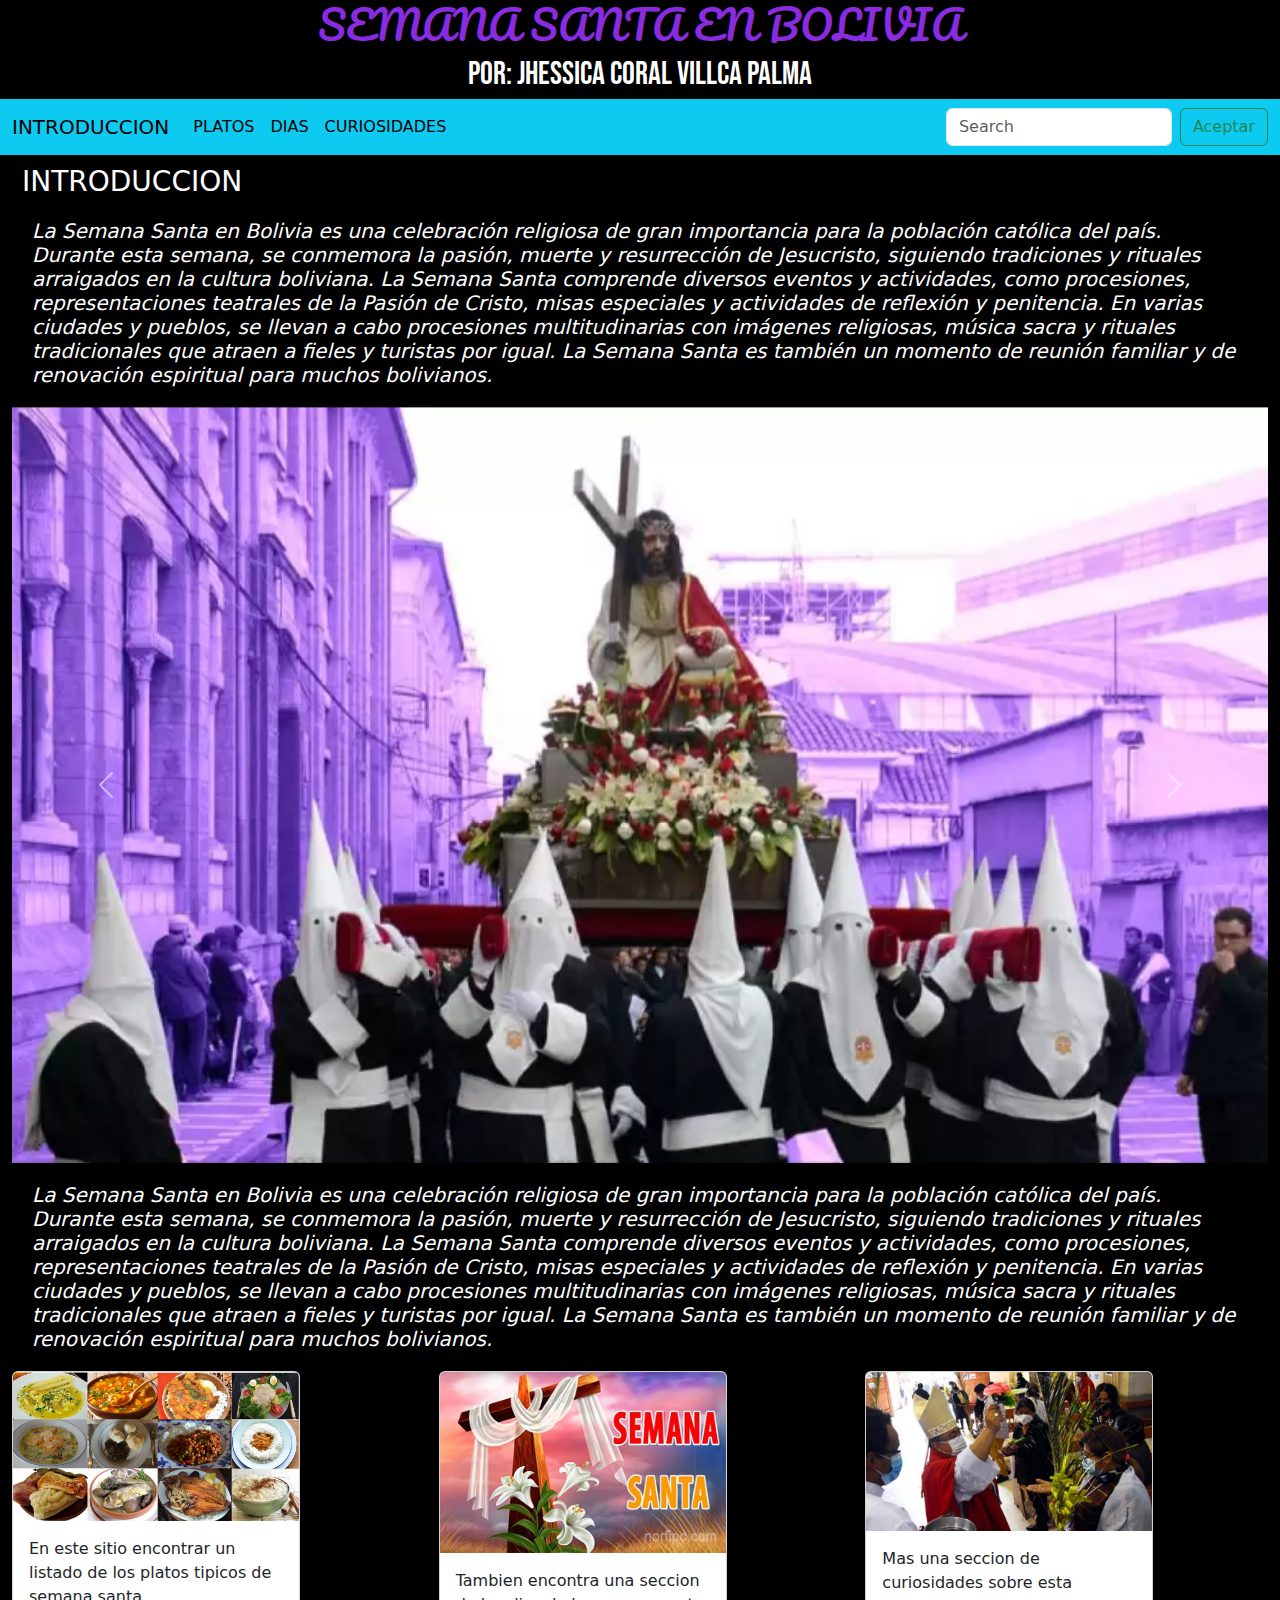
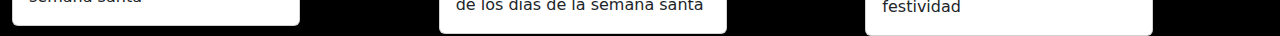
<file: index.html>
<!DOCTYPE html>
<html lang="en">
<head>
    <meta charset="UTF-8">
    <meta name="viewport" content="width=device-width, initial-scale=1.0">
    <link rel="stylesheet" href="https://cdn.jsdelivr.net/npm/bootstrap@5.2.3/dist/css/bootstrap.min.css">
    <link rel="stylesheet" href="css/estilos.css">

    <!--tipo de texto-->
    <link rel="preconnect" href="https://fonts.googleapis.com">
    <link rel="preconnect" href="https://fonts.gstatic.com" crossorigin>
    <link href="https://fonts.googleapis.com/css2?family=Edu+NSW+ACT+Foundation:wght@400..700&family=Pacifico&display=swap" rel="stylesheet">

    <link rel="preconnect" href="https://fonts.googleapis.com">
    <link rel="preconnect" href="https://fonts.gstatic.com" crossorigin>
    <link href="https://fonts.googleapis.com/css2?family=Bebas+Neue&family=Edu+NSW+ACT+Foundation:wght@400..700&family=Pacifico&display=swap" rel="stylesheet">


    <title>Document</title>

</head>

<body>
    <!--seccion de titulo-->
    <center>
    <h1 class="pacifico-regular">SEMANA SANTA EN BOLIVIA</h1>
    <h2 class="bebas-neue-regular">POR: JHESSICA CORAL VILLCA PALMA</h2>
    </center>

    <!--seccion de div (boostrap)-->
    <div class="container-fluid">
        <!--MENU-->
        <div class="row">
            <nav class="navbar navbar-expand-lg bg-info">
                <div class="container-fluid">
                  <button class="navbar-toggler" type="button" data-bs-toggle="collapse" data-bs-target="#navbarTogglerDemo01" aria-controls="navbarTogglerDemo01" aria-expanded="false" aria-label="Toggle navigation">
                    <span class="navbar-toggler-icon"></span>
                  </button>
                  <div class="collapse navbar-collapse" id="navbarTogglerDemo01">
                    <a class="navbar-brand" href="#">INTRODUCCION</a>
                    <ul class="navbar-nav me-auto mb-2 mb-lg-0">
                      <li class="nav-item">
                        <a class="nav-link active" aria-current="page" href="pag/pag1.html">PLATOS</a>
                      </li>
                      <li class="nav-item">
                        <a class="nav-link active" aria-current="page" href="pag/pag2.html">DIAS</a>
                      </li>
                      <li class="nav-item">
                        <a class="nav-link active" href="pag/pag3.html">CURIOSIDADES</a>
                      </li>

                    </ul>
                    <form class="d-flex" role="search">
                      <input class="form-control me-2" type="search" placeholder="Search" aria-label="Search">
                      <button class="btn btn-outline-success" type="submit">Aceptar</button>
                    </form>
                  </div>
                </div>
              </nav>
        </div>
        <h3>INTRODUCCION</h3>
        <h5 >La Semana Santa en Bolivia es una celebración religiosa de gran importancia 
            para la población católica del país. Durante esta semana, se conmemora la pasión, 
            muerte y resurrección de Jesucristo, siguiendo tradiciones y rituales arraigados en la cultura boliviana.
             La Semana Santa comprende diversos eventos y actividades, como procesiones, representaciones teatrales de la
            Pasión de Cristo, misas especiales y actividades de reflexión y penitencia. En varias ciudades y pueblos, 
            se llevan a cabo procesiones multitudinarias con imágenes religiosas, música sacra y rituales tradicionales 
            que atraen a fieles y turistas por igual. La Semana Santa es también un momento de reunión familiar y de 
            renovación espiritual para muchos bolivianos.
        </h5>
        <!--carrusel-->
        <div class="row">
            <div class="col">
            <div id="carouselExampleControls" class="carousel slide" data-bs-ride="carousel">
                <div class="carousel-inner">
                  <div class="carousel-item active">
                    <img src="img/1.jpeg" class="d-block w-100" alt="...">
                  </div>
                  <div class="carousel-item">
                    <img src="img/2.jpeg" class="d-block w-100" alt="...">
                  </div>
                  <div class="carousel-item">
                    <img src="img/3.jpeg" class="d-block w-100" alt="...">
                  </div>
                </div>
                <button class="carousel-control-prev" type="button" data-bs-target="#carouselExampleControls" data-bs-slide="prev">
                  <span class="carousel-control-prev-icon" aria-hidden="true"></span>
                  <span class="visually-hidden">Previous</span>
                </button>
                <button class="carousel-control-next" type="button" data-bs-target="#carouselExampleControls" data-bs-slide="next">
                  <span class="carousel-control-next-icon" aria-hidden="true"></span>
                  <span class="visually-hidden">Next</span>
                </button>
              </div>
            </div>
        </div>

        <h5 >La Semana Santa en Bolivia es una celebración religiosa de gran importancia 
            para la población católica del país. Durante esta semana, se conmemora la pasión, 
            muerte y resurrección de Jesucristo, siguiendo tradiciones y rituales arraigados en la cultura boliviana.
             La Semana Santa comprende diversos eventos y actividades, como procesiones, representaciones teatrales de la
            Pasión de Cristo, misas especiales y actividades de reflexión y penitencia. En varias ciudades y pueblos, 
            se llevan a cabo procesiones multitudinarias con imágenes religiosas, música sacra y rituales tradicionales 
            que atraen a fieles y turistas por igual. La Semana Santa es también un momento de reunión familiar y de 
            renovación espiritual para muchos bolivianos.
        </h5>

        <div class="row">
            <div class="col">
                <div class="card" style="width: 18rem;">
                    <img src="img/0.png" class="card-img-top" alt="...">
                    <div class="card-body">
                      <p class="card-text">En este sitio encontrar un listado de los platos tipicos de semana santa</p>
                    </div>
                  </div>
            </div>
            <div class="col">
                <div class="card" style="width: 18rem;">
                    <img src="img/0.1.jpeg" class="card-img-top" alt="...">
                    <div class="card-body">
                      <p class="card-text">Tambien encontra una seccion de los dias de la semana santa</p>
                    </div>
                  </div>
            </div>
            <div class="col">
                <div class="card" style="width: 18rem;">
                    <img src="img/2.jpeg" class="card-img-top" alt="...">
                    <div class="card-body">
                      <p class="card-text">Mas una seccion de curiosidades sobre esta festividad</p>
                    </div>
                  </div>
            </div>
        </div> 

    </div>

    <script src="https://cdn.jsdelivr.net/npm/bootstrap@5.2.3/dist/js/bootstrap.bundle.min.js"></script>
</body>


</html>
</file>
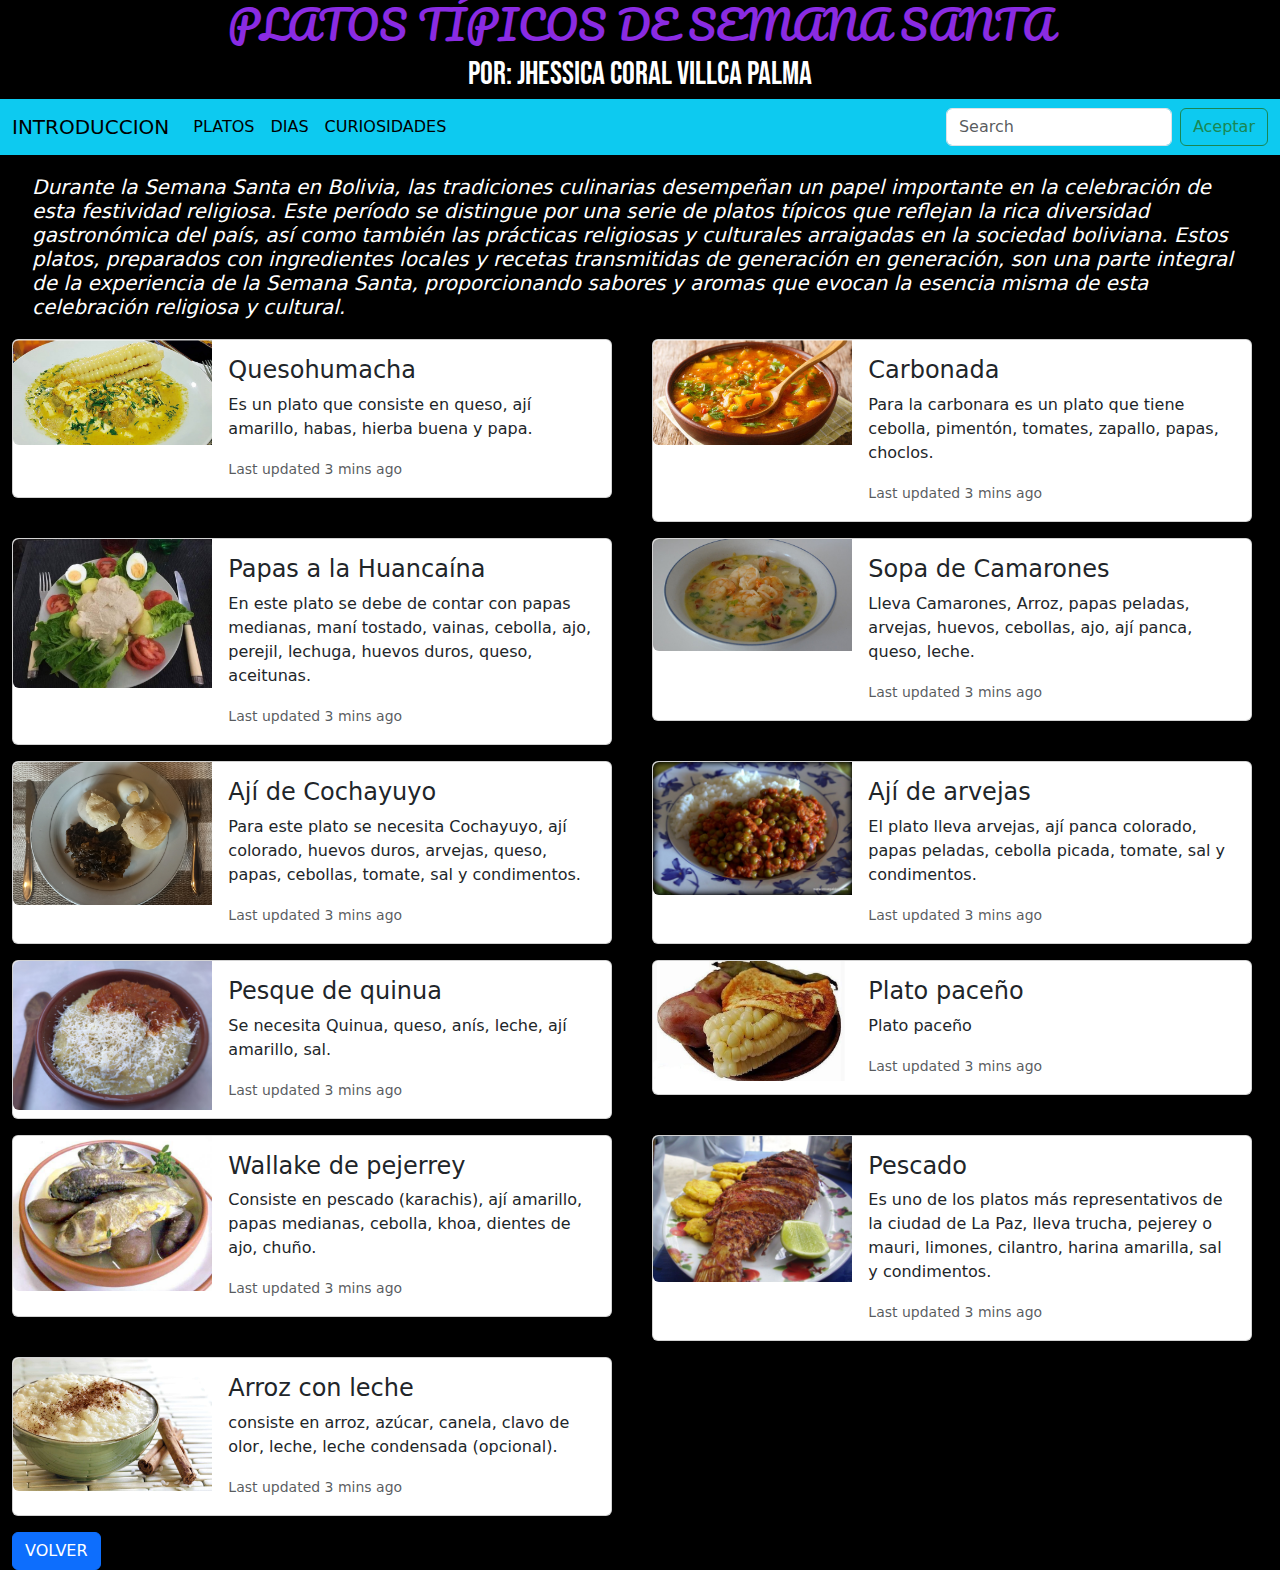
<file: pag/pag1.html>
<!DOCTYPE html>
<html lang="en">
<head>
    <meta charset="UTF-8">
    <meta name="viewport" content="width=device-width, initial-scale=1.0">
    <link rel="stylesheet" href="https://cdn.jsdelivr.net/npm/bootstrap@5.2.3/dist/css/bootstrap.min.css">
    <link rel="stylesheet" href="css/estilos.css">

     <!--tipo de texto-->
     <link rel="preconnect" href="https://fonts.googleapis.com">
     <link rel="preconnect" href="https://fonts.gstatic.com" crossorigin>
     <link href="https://fonts.googleapis.com/css2?family=Edu+NSW+ACT+Foundation:wght@400..700&family=Pacifico&display=swap" rel="stylesheet">
 
     <link rel="preconnect" href="https://fonts.googleapis.com">
     <link rel="preconnect" href="https://fonts.gstatic.com" crossorigin>
     <link href="https://fonts.googleapis.com/css2?family=Bebas+Neue&family=Edu+NSW+ACT+Foundation:wght@400..700&family=Pacifico&display=swap" rel="stylesheet">
    <title>Document</title>
</head>
<body>
     <!--seccion de titulo-->
     <center>
        <h1 class="pacifico-regular">PLATOS TÍPICOS DE SEMANA SANTA</h1>
        <h2 class="bebas-neue-regular">POR: JHESSICA CORAL VILLCA PALMA</h2>
    </center>

    <!--menu-->
    <!--seccion de div (boostrap)-->
    <div class="container-fluid">
        <!--MENU-->
        <div class="row">
            <nav class="navbar navbar-expand-lg bg-info">
                <div class="container-fluid">
                  <button class="navbar-toggler" type="button" data-bs-toggle="collapse" data-bs-target="#navbarTogglerDemo01" aria-controls="navbarTogglerDemo01" aria-expanded="false" aria-label="Toggle navigation">
                    <span class="navbar-toggler-icon"></span>
                  </button>
                  <div class="collapse navbar-collapse" id="navbarTogglerDemo01">
                    <a class="navbar-brand" href="../index.html">INTRODUCCION</a>
                    <ul class="navbar-nav me-auto mb-2 mb-lg-0">
                      <li class="nav-item">
                        <a class="nav-link active" aria-current="page" href="#">PLATOS</a>
                      </li>
                      <li class="nav-item">
                        <a class="nav-link active" aria-current="page" href="pag2.html">DIAS</a>
                      </li>
                      <li class="nav-item">
                        <a class="nav-link active" href="pag3.html">CURIOSIDADES</a>
                      </li>
                      
                    </ul>
                    <form class="d-flex" role="search">
                      <input class="form-control me-2" type="search" placeholder="Search" aria-label="Search">
                      <button class="btn btn-outline-success" type="submit">Aceptar</button>
                    </form>
                  </div>
                </div>
              </nav>
        </div>

        <h5>
            Durante la Semana Santa en Bolivia, las tradiciones culinarias desempeñan un papel importante en la celebración de esta festividad religiosa. Este período se distingue por una serie de platos típicos que reflejan la rica diversidad gastronómica del país, así como también las prácticas religiosas y culturales arraigadas en la sociedad boliviana. Estos platos, preparados con ingredientes locales y recetas transmitidas de generación en generación, son una parte integral de la experiencia de la Semana Santa, proporcionando sabores y aromas que evocan la esencia misma de esta celebración religiosa y cultural.</h5>
        
        <!--lista de platos comienza-->
        <div class="row">
            <div class="col">
                <div class="card mb-3" style="max-width: 600px;">
                    <div class="row g-0">
                      <div class="col-md-4">
                        <img src="img/6.png" class="img-fluid rounded-start" alt="...">
                      </div>
                      <div class="col-md-8">
                        <div class="card-body">
                          <h4 class="card-title">Quesohumacha</h4>
                          <p class="card-text"> Es un plato que consiste en queso, ají amarillo, habas, hierba buena y papa.</p>
                          <p class="card-text"><small class="text-muted">Last updated 3 mins ago</small></p>
                        </div>
                      </div>
                    </div>
                  </div>
            </div>
            <div class="col">
                <div class="card mb-3" style="max-width: 600px;">
                    <div class="row g-0">
                      <div class="col-md-4">
                        <img src="img/7.png" class="img-fluid rounded-start" alt="...">
                      </div>
                      <div class="col-md-8">
                        <div class="card-body">
                          <h4 class="card-title">Carbonada</h4>
                          <p class="card-text">Para la carbonara es un plato que tiene cebolla, pimentón, tomates, zapallo, papas, choclos.</p>
                          <p class="card-text"><small class="text-muted">Last updated 3 mins ago</small></p>
                        </div>
                      </div>
                    </div>
                  </div>
            </div>
        </div>

        <div class="row">
            <div class="col">
                <div class="card mb-3" style="max-width: 600px;">
                    <div class="row g-0">
                      <div class="col-md-4">
                        <img src="img/8.jpg" class="img-fluid rounded-start" alt="...">
                      </div>
                      <div class="col-md-8">
                        <div class="card-body">
                          <h4 class="card-title">Papas a la Huancaína</h4>
                          <p class="card-text">En este plato se debe de contar con papas medianas, maní tostado, vainas, cebolla, ajo, perejil, lechuga, huevos duros, queso, aceitunas.</p>
                          <p class="card-text"><small class="text-muted">Last updated 3 mins ago</small></p>
                        </div>
                      </div>
                    </div>
                  </div>
            </div>
            <div class="col">
                <div class="card mb-3" style="max-width: 600px;">
                    <div class="row g-0">
                      <div class="col-md-4">
                        <img src="img/9.jpg" class="img-fluid rounded-start" alt="...">
                      </div>
                      <div class="col-md-8">
                        <div class="card-body">
                          <h4 class="card-title">Sopa de Camarones</h4>
                          <p class="card-text"> Lleva Camarones, Arroz, papas peladas, arvejas, huevos, cebollas, ajo, ají panca, queso, leche.</p>
                          <p class="card-text"><small class="text-muted">Last updated 3 mins ago</small></p>
                        </div>
                      </div>
                    </div>
                  </div>
            </div>
        </div>

        <div class="row">
            <div class="col">
                <div class="card mb-3" style="max-width: 600px;">
                    <div class="row g-0">
                      <div class="col-md-4">
                        <img src="img/10.jpg" class="img-fluid rounded-start" alt="...">
                      </div>
                      <div class="col-md-8">
                        <div class="card-body">
                          <h4 class="card-title">Ají de Cochayuyo</h4>
                          <p class="card-text">Para este plato se necesita Cochayuyo, ají colorado, huevos duros, arvejas, queso, papas, cebollas, tomate, sal y condimentos.</p>
                          <p class="card-text"><small class="text-muted">Last updated 3 mins ago</small></p>
                        </div>
                      </div>
                    </div>
                  </div>
            </div>
            <div class="col">
                <div class="card mb-3" style="max-width: 600px;">
                    <div class="row g-0">
                      <div class="col-md-4">
                        <img src="img/11.jpg" class="img-fluid rounded-start" alt="...">
                      </div>
                      <div class="col-md-8">
                        <div class="card-body">
                          <h4 class="card-title">Ají de arvejas</h4>
                          <p class="card-text">El plato lleva arvejas, ají panca colorado, papas peladas, cebolla picada, tomate, sal y condimentos.</p>
                          <p class="card-text"><small class="text-muted">Last updated 3 mins ago</small></p>
                        </div>
                      </div>
                    </div>
                  </div>
            </div>
        </div>

        <div class="row">
            <div class="col">
                <div class="card mb-3" style="max-width: 600px;">
                    <div class="row g-0">
                      <div class="col-md-4">
                        <img src="img/17.jpg" class="img-fluid rounded-start" alt="...">
                      </div>
                      <div class="col-md-8">
                        <div class="card-body">
                          <h4 class="card-title">Pesque de quinua</h4>
                          <p class="card-text">Se necesita Quinua, queso, anís, leche, ají amarillo, sal.</p>
                          <p class="card-text"><small class="text-muted">Last updated 3 mins ago</small></p>
                        </div>
                      </div>
                    </div>
                  </div>
            </div>
            <div class="col">
                <div class="card mb-3" style="max-width: 600px;">
                    <div class="row g-0">
                      <div class="col-md-4">
                        <img src="img/13.jpg" class="img-fluid rounded-start" alt="...">
                      </div>
                      <div class="col-md-8">
                        <div class="card-body">
                          <h4 class="card-title">Plato paceño</h4>
                          <p class="card-text">Plato paceño</p>
                          <p class="card-text"><small class="text-muted">Last updated 3 mins ago</small></p>
                        </div>
                      </div>
                    </div>
                  </div>
            </div>
        </div>

        <div class="row">
            <div class="col">
                <div class="card mb-3" style="max-width: 600px;">
                    <div class="row g-0">
                      <div class="col-md-4">
                        <img src="img/14.jpg" class="img-fluid rounded-start" alt="...">
                      </div>
                      <div class="col-md-8">
                        <div class="card-body">
                          <h4 class="card-title">Wallake de pejerrey</h4>
                          <p class="card-text">Consiste en pescado (karachis), ají amarillo, papas medianas, cebolla, khoa, dientes de ajo, chuño.</p>
                          <p class="card-text"><small class="text-muted">Last updated 3 mins ago</small></p>
                        </div>
                      </div>
                    </div>
                  </div>
            </div>
            <div class="col">
                <div class="card mb-3" style="max-width: 600px;">
                    <div class="row g-0">
                      <div class="col-md-4">
                        <img src="img/18.jpg" class="img-fluid rounded-start" alt="...">
                      </div>
                      <div class="col-md-8">
                        <div class="card-body">
                          <h4 class="card-title">Pescado</h4>
                          <p class="card-text">Es uno de los platos más representativos de la ciudad de La Paz, lleva trucha, pejerey o mauri, limones, cilantro, harina amarilla, sal y condimentos.</p>
                          <p class="card-text"><small class="text-muted">Last updated 3 mins ago</small></p>
                        </div>
                      </div>
                    </div>
                  </div>
            </div>
        </div>

        <div class="row">
            <div class="col">
                <div class="card mb-3" style="max-width: 600px;">
                    <div class="row g-0">
                      <div class="col-md-4">
                        <img src="img/16.jpg" class="img-fluid rounded-start" alt="...">
                      </div>
                      <div class="col-md-8">
                        <div class="card-body">
                          <h4 class="card-title">Arroz con leche</h4>
                          <p class="card-text">consiste en arroz, azúcar, canela, clavo de olor, leche, leche condensada (opcional).</p>
                          <p class="card-text"><small class="text-muted">Last updated 3 mins ago</small></p>
                        </div>
                      </div>
                    </div>
                  </div>
            </div>
        </div>

    
    <a class="btn btn-primary" href="../index.html" role="button">VOLVER</a>
    <script src="https://cdn.jsdelivr.net/npm/bootstrap@5.2.3/dist/js/bootstrap.bundle.min.js"></script>
</body>
</html>
</file>
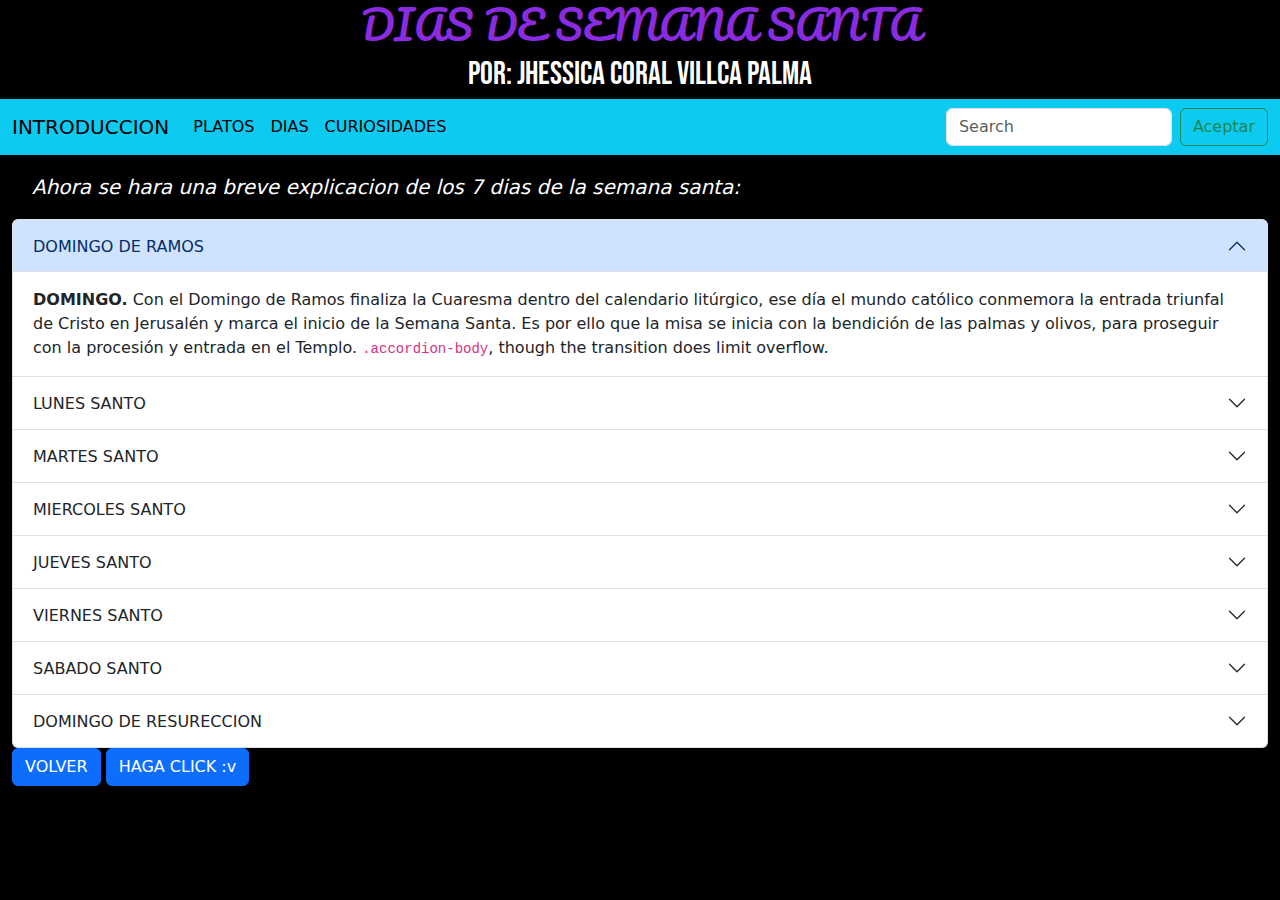
<file: pag/pag2.html>
<!DOCTYPE html>
<html lang="en">
<head>
    <meta charset="UTF-8">
    <meta name="viewport" content="width=device-width, initial-scale=1.0">
    <link rel="stylesheet" href="https://cdn.jsdelivr.net/npm/bootstrap@5.2.3/dist/css/bootstrap.min.css">
    <link rel="stylesheet" href="css/estilos.css">

     <!--tipo de texto-->
     <link rel="preconnect" href="https://fonts.googleapis.com">
     <link rel="preconnect" href="https://fonts.gstatic.com" crossorigin>
     <link href="https://fonts.googleapis.com/css2?family=Edu+NSW+ACT+Foundation:wght@400..700&family=Pacifico&display=swap" rel="stylesheet">
 
     <link rel="preconnect" href="https://fonts.googleapis.com">
     <link rel="preconnect" href="https://fonts.gstatic.com" crossorigin>
     <link href="https://fonts.googleapis.com/css2?family=Bebas+Neue&family=Edu+NSW+ACT+Foundation:wght@400..700&family=Pacifico&display=swap" rel="stylesheet">
    <title>Document</title>
</head>
<body>

      <!--seccion de titulo-->
      <center>
        <h1 class="pacifico-regular">DIAS DE SEMANA SANTA</h1>
        <h2 class="bebas-neue-regular">POR: JHESSICA CORAL VILLCA PALMA</h2>
    </center>

     <!--menu-->
    <!--seccion de div (boostrap)-->
    <div class="container-fluid">
        <!--MENU-->
        <div class="row">
            <nav class="navbar navbar-expand-lg bg-info">
                <div class="container-fluid">
                  <button class="navbar-toggler" type="button" data-bs-toggle="collapse" data-bs-target="#navbarTogglerDemo01" aria-controls="navbarTogglerDemo01" aria-expanded="false" aria-label="Toggle navigation">
                    <span class="navbar-toggler-icon"></span>
                  </button>
                  <div class="collapse navbar-collapse" id="navbarTogglerDemo01">
                    <a class="navbar-brand" href="../index.html">INTRODUCCION</a>
                    <ul class="navbar-nav me-auto mb-2 mb-lg-0">
                      <li class="nav-item">
                        <a class="nav-link active" aria-current="page" href="pag1.html">PLATOS</a>
                      </li>
                      <li class="nav-item">
                        <a class="nav-link active" aria-current="page" href="#">DIAS</a>
                      </li>
                      <li class="nav-item">
                        <a class="nav-link active" href="pag3.html">CURIOSIDADES</a>
                      </li>
                      
                    </ul>
                    <form class="d-flex" role="search">
                      <input class="form-control me-2" type="search" placeholder="Search" aria-label="Search">
                      <button class="btn btn-outline-success" type="submit">Aceptar</button>
                    </form>
                  </div>
                </div>
              </nav>
        </div>
    
    <h5>
        Ahora se hara una breve explicacion de los 7 dias de la semana santa:
    </h5>

    <!--usamos el acordeon para los dias-->
    <div class="accordion" id="accordionExample">
        <div class="accordion-item">
          <h2 class="accordion-header" id="headingOne">
            <button class="accordion-button" type="button" data-bs-toggle="collapse" data-bs-target="#collapseOne" aria-expanded="true" aria-controls="collapseOne">
              DOMINGO DE RAMOS
            </button>
          </h2>
          <div id="collapseOne" class="accordion-collapse collapse show" aria-labelledby="headingOne" data-bs-parent="#accordionExample">
            <div class="accordion-body">
              <strong>DOMINGO.</strong> Con el Domingo de Ramos finaliza la Cuaresma dentro del calendario litúrgico, ese día el mundo católico conmemora la entrada triunfal de Cristo en Jerusalén y marca el inicio de la Semana Santa.

              Es por ello que la misa se inicia con la bendición de las palmas y olivos, para proseguir con la procesión y entrada en el Templo. <code>.accordion-body</code>, though the transition does limit overflow.
            </div>
          </div>
        </div>
        <div class="accordion-item">
          <h2 class="accordion-header" id="headingTwo">
            <button class="accordion-button collapsed" type="button" data-bs-toggle="collapse" data-bs-target="#collapseTwo" aria-expanded="false" aria-controls="collapseTwo">
              LUNES SANTO
            </button>
          </h2>
          <div id="collapseTwo" class="accordion-collapse collapse" aria-labelledby="headingTwo" data-bs-parent="#accordionExample">
            <div class="accordion-body">
              <strong>LUNES</strong>En este día, se recuerda y conmemora la unción de Jesús en la casa de Lázaro. Su hermana María, unge sus pies con perfume, recordando la unción de su sepultura.

              Además es el día en el que Jesús expulsó a los mercaderes del Templo de Jerusalén <code>.accordion-body</code>, though the transition does limit overflow.
            </div>
          </div>
        </div>
        <div class="accordion-item">
          <h2 class="accordion-header" id="headingThree">
            <button class="accordion-button collapsed" type="button" data-bs-toggle="collapse" data-bs-target="#collapseThree" aria-expanded="false" aria-controls="collapseThree">
              MARTES SANTO
            </button>
          </h2>
          <div id="collapseThree" class="accordion-collapse collapse" aria-labelledby="headingThree" data-bs-parent="#accordionExample">
            <div class="accordion-body">
              <strong>MARTES</strong> En el Evangelio, Jesús de Nazaret anticipa la traición de Judas y así se lo comunica a sus discípulos, quienes perplejos piden que identifique quién será el traidor. Así, Jesús entrega a Judas un trozo de pan untado y le dice “lo que tienes que hacer, hazlo enseguida” <code>.accordion-body</code>, though the transition does limit overflow.
            </div>
          </div>
        </div>

        <div class="accordion-item">
            <h2 class="accordion-header" id="headingFour">
              <button class="accordion-button collapsed" type="button" data-bs-toggle="collapse" data-bs-target="#collapseFour" aria-expanded="false" aria-controls="collapseFour">
                MIERCOLES SANTO
              </button>
            </h2>
            <div id="collapseFour" class="accordion-collapse collapse" aria-labelledby="headingFour" data-bs-parent="#accordionExample">
              <div class="accordion-body">
                <strong>MIERCOLES</strong>  Este día marca el final de la Cuaresma y el inicio de la Pascua. Es este día en el que se recuerda que Judas se reunió con la asamblea de sabios judía para planear la traición a Jesucristo a cambio de treinta monedas de plata. <code>.accordion-body</code>, though the transition does limit overflow.
              </div>
            </div>
          </div>

          <div class="accordion-item">
            <h2 class="accordion-header" id="headingFive">
              <button class="accordion-button collapsed" type="button" data-bs-toggle="collapse" data-bs-target="#collapseFive" aria-expanded="false" aria-controls="collapseFive">
                JUEVES SANTO
              </button>
            </h2>
            <div id="collapseFive" class="accordion-collapse collapse" aria-labelledby="headingFive" data-bs-parent="#accordionExample">
              <div class="accordion-body">
                <strong>JUEVES</strong> Por la mañana tiene lugar la misa crismal, donde los presbíteros de cada diócesis, junto al obispo, renuevan sus promesas sacerdotales y participan en la bendición de los óleos de los catecúmenos, de los enfermos y del Crisma.

                En este Jueves Santo, se celebra la última cena de Jesús con sus discípulos. En estos momentos, da lugar el lavatorio de pies, signo de humildad, muestra de servicio y entrega, ejemplo que nos deja para que hagamos lo mismo. <code>.accordion-body</code>, though the transition does limit overflow.
              </div>
            </div>
          </div>

          <div class="accordion-item">
            <h2 class="accordion-header" id="headingSix">
              <button class="accordion-button collapsed" type="button" data-bs-toggle="collapse" data-bs-target="#collapseSix" aria-expanded="false" aria-controls="collapseSix">
                VIERNES SANTO
              </button>
            </h2>
            <div id="collapseSix" class="accordion-collapse collapse" aria-labelledby="headingSix" data-bs-parent="#accordionExample">
              <div class="accordion-body">
                <strong>VIERNES</strong> Este día está centrado en la Pasión del Señor, se conmemora su muerte en la cruz. Es un día de ayuno y abstinencia, no se celebra la Eucaristía, sólo la liturgia de la Pasión de Cristo. <code>.accordion-body</code>, though the transition does limit overflow.
              </div>
            </div>
          </div>

          <div class="accordion-item">
            <h2 class="accordion-header" id="headingSeven">
              <button class="accordion-button collapsed" type="button" data-bs-toggle="collapse" data-bs-target="#collapseSeven" aria-expanded="false" aria-controls="collapseSeven">
                SABADO SANTO
              </button>
            </h2>
            <div id="collapseSeven" class="accordion-collapse collapse" aria-labelledby="headingSeven" data-bs-parent="#accordionExample">
              <div class="accordion-body">
                <strong>SABADO</strong>  En este día los cristianos, conmemoran a Jesús en el sepulcro y su descenso al abismo, es un día de silencio y reflexión. Es un día de luto, no hay eucaristía, el sagrario permanece abierto y vacío, el altar despojado y no se administra ningún sacramento, excepto la confesión y unción de enfermos. <code>.accordion-body</code>, though the transition does limit overflow.
              </div>
            </div>
          </div>

          <div class="accordion-item">
            <h2 class="accordion-header" id="headingEight">
              <button class="accordion-button collapsed" type="button" data-bs-toggle="collapse" data-bs-target="#collapseEight" aria-expanded="false" aria-controls="collapseEight">
                DOMINGO DE RESURECCION
              </button>
            </h2>
            <div id="collapseEight" class="accordion-collapse collapse" aria-labelledby="headingEight" data-bs-parent="#accordionExample">
              <div class="accordion-body">
                <strong>DOMINGO</strong>   Es la fiesta más importante para los católicos. Cristo triunfa sobre la muerte, de este modo, nos abre las puertas del cielo a cada uno de nosotros pues de acuerdo a los católicos, esto brinda la redención y liberación del pecado de la humanidad.

                Cuando se celebra la resurrección de Cristo, se festeja la derrota del pecado y de la muerte.<code>.accordion-body</code>, though the transition does limit overflow.
              </div>
            </div>
          </div>
      </div>
    
      <a class="btn btn-primary" href="../index.html" role="button">VOLVER</a>


     <!-- Button trigger modal -->
<button type="button" class="btn btn-primary" data-bs-toggle="modal" data-bs-target="#exampleModal">
    HAGA CLICK :v
  </button>
  
  <!-- Modal -->
  <div class="modal fade" id="exampleModal" tabindex="-1" aria-labelledby="exampleModalLabel" aria-hidden="true">
    <div class="modal-dialog">
      <div class="modal-content">
        <div class="modal-header">
          <h1 class="modal-title fs-5" id="exampleModalLabel"> DATO CURIOSO </h1>
          <button type="button" class="btn-close" data-bs-dismiss="modal" aria-label="Close"></button>
        </div>
        <div class="modal-body">
          
En algunas regiones de Bolivia, como Copacabana, se llevan a cabo procesiones únicas durante la Semana Santa, donde se fusionan elementos de la fe católica con tradiciones indígenas precolombinas. Un ejemplo es la procesión acuática en la que se lleva una imagen de la Virgen María en una barca adornada, mientras los fieles la acompañan en botes decorados con flores y banderas. Esta fusión cultural refleja la diversidad del país y cómo la religión católica se ha integrado con las tradiciones indígenas a lo largo del tiempo.
        </div>
        <div class="modal-footer">
          <button type="button" class="btn btn-secondary" data-bs-dismiss="modal">Close</button>
          <button type="button" class="btn btn-primary">Save changes</button>
        </div>
      </div>
    </div>
  </div>

      <script src="https://cdn.jsdelivr.net/npm/bootstrap@5.2.3/dist/js/bootstrap.bundle.min.js"></script>
</body>
</html>
</file>
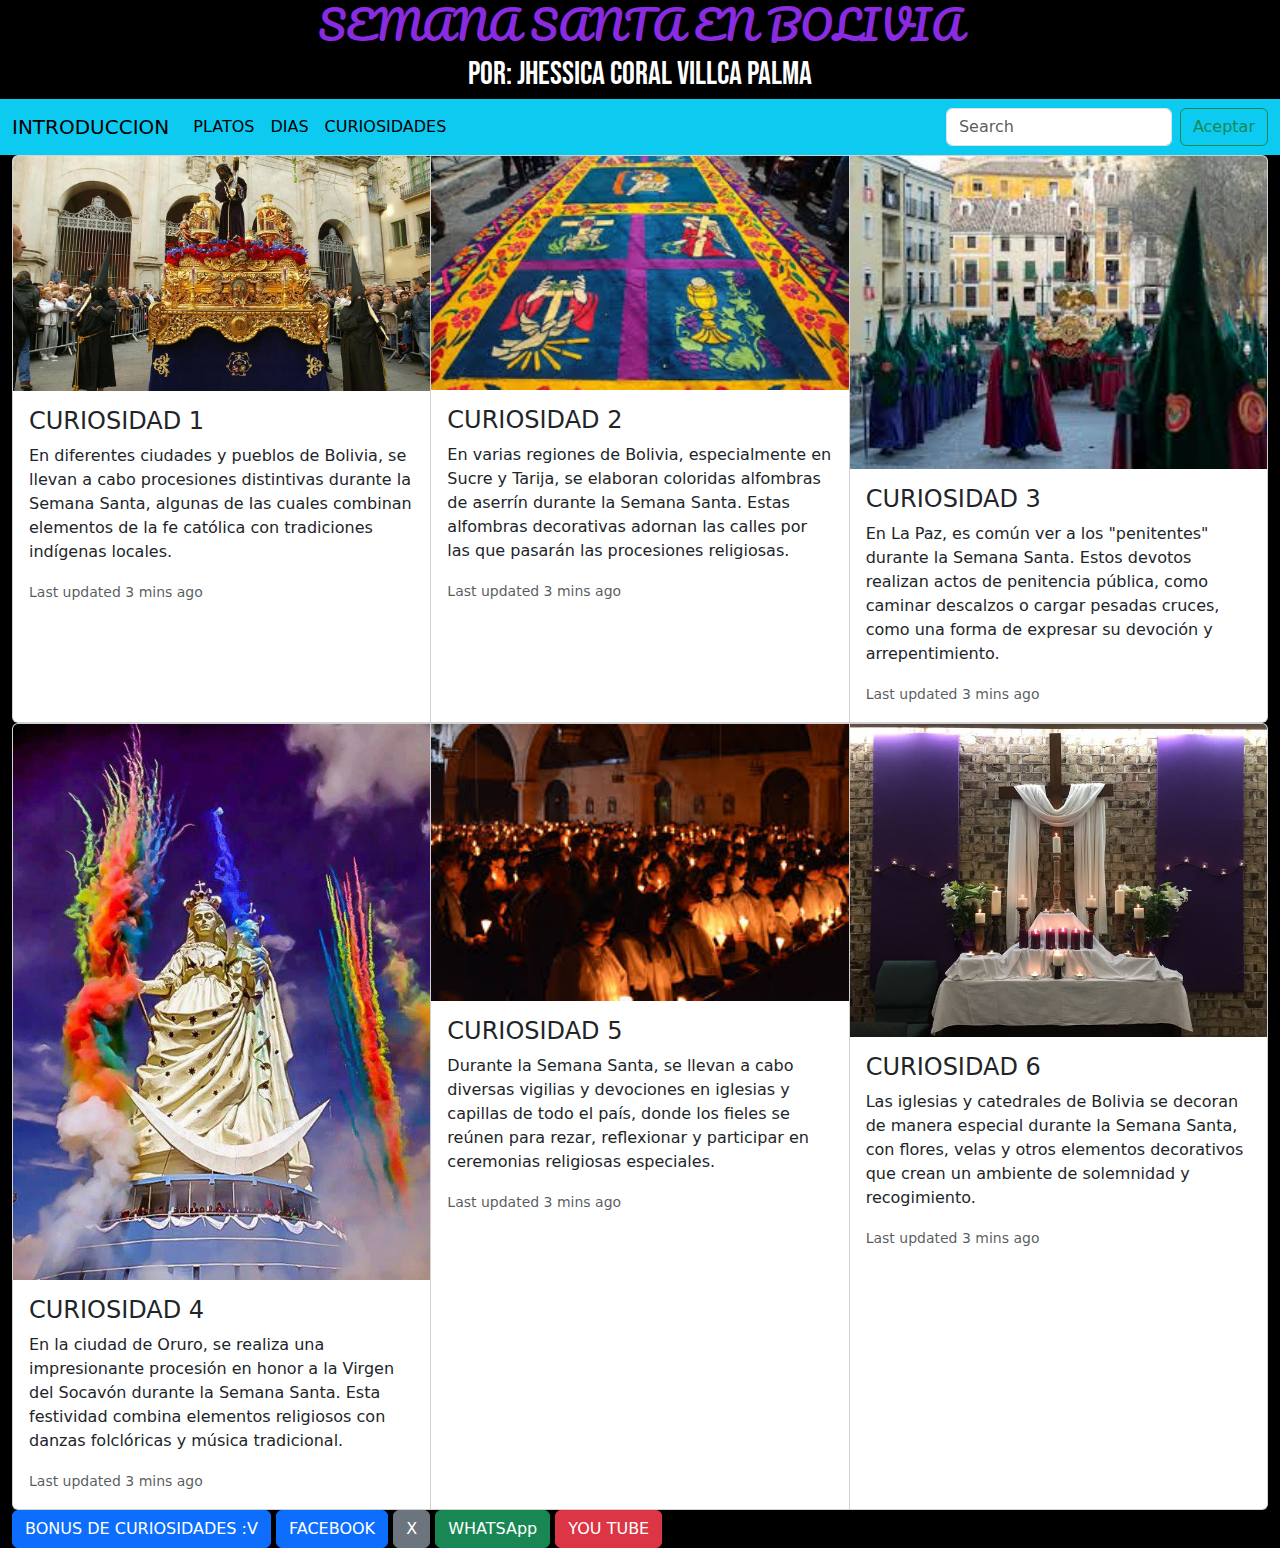
<file: pag/pag3.html>
<!DOCTYPE html>
<html lang="en">
<head>
    <meta charset="UTF-8">
    <meta name="viewport" content="width=device-width, initial-scale=1.0">

    <link rel="stylesheet" href="https://cdn.jsdelivr.net/npm/bootstrap@5.2.3/dist/css/bootstrap.min.css">
    <link rel="stylesheet" href="css/estilos.css">

    <!--tipo de texto-->
    <link rel="preconnect" href="https://fonts.googleapis.com">
    <link rel="preconnect" href="https://fonts.gstatic.com" crossorigin>
    <link href="https://fonts.googleapis.com/css2?family=Edu+NSW+ACT+Foundation:wght@400..700&family=Pacifico&display=swap" rel="stylesheet">

    <link rel="preconnect" href="https://fonts.googleapis.com">
    <link rel="preconnect" href="https://fonts.gstatic.com" crossorigin>
    <link href="https://fonts.googleapis.com/css2?family=Bebas+Neue&family=Edu+NSW+ACT+Foundation:wght@400..700&family=Pacifico&display=swap" rel="stylesheet">
    <title>Document</title>
</head>
<body>
    <!--seccion de titulo-->
    <center>
        <h1 class="pacifico-regular">SEMANA SANTA EN BOLIVIA</h1>
        <h2 class="bebas-neue-regular">POR: JHESSICA CORAL VILLCA PALMA</h2>
        </center>

        <div class="container-fluid">
            <!--MENU-->
            <div class="row">
                <nav class="navbar navbar-expand-lg bg-info">
                    <div class="container-fluid">
                      <button class="navbar-toggler" type="button" data-bs-toggle="collapse" data-bs-target="#navbarTogglerDemo01" aria-controls="navbarTogglerDemo01" aria-expanded="false" aria-label="Toggle navigation">
                        <span class="navbar-toggler-icon"></span>
                      </button>
                      <div class="collapse navbar-collapse" id="navbarTogglerDemo01">
                        <a class="navbar-brand" href="../index.html">INTRODUCCION</a>
                        <ul class="navbar-nav me-auto mb-2 mb-lg-0">
                          <li class="nav-item">
                            <a class="nav-link active" aria-current="page" href="pag1.html">PLATOS</a>
                          </li>
                          <li class="nav-item">
                            <a class="nav-link active" aria-current="page" href="pag2.html">DIAS</a>
                          </li>
                          <li class="nav-item">
                            <a class="nav-link active" href="#">CURIOSIDADES</a>
                          </li>
                          
                        </ul>
                        <form class="d-flex" role="search">
                          <input class="form-control me-2" type="search" placeholder="Search" aria-label="Search">
                          <button class="btn btn-outline-success" type="submit">Aceptar</button>
                        </form>
                      </div>
                    </div>
                  </nav>
            </div>
    
    <div class="row">
        <div class="card-group">
            <div class="card">
              <img src="img/20.jpg" class="card-img-top" alt="...">
              <div class="card-body">
                <h4 class="card-title">CURIOSIDAD 1</h4>
                <p class="card-text">En diferentes ciudades y pueblos de Bolivia, se llevan a cabo procesiones distintivas durante la Semana Santa, algunas de las cuales combinan elementos de la fe católica con tradiciones indígenas locales.</p>
                <p class="card-text"><small class="text-muted">Last updated 3 mins ago</small></p>
              </div>
            </div>
            <div class="card">
              <img src="img/21.jpeg" class="card-img-top" alt="...">
              <div class="card-body">
                <h4 class="card-title">CURIOSIDAD 2</h4>
                <p class="card-text">En varias regiones de Bolivia, especialmente en Sucre y Tarija, se elaboran coloridas alfombras de aserrín durante la Semana Santa. Estas alfombras decorativas adornan las calles por las que pasarán las procesiones religiosas.</p>
                <p class="card-text"><small class="text-muted">Last updated 3 mins ago</small></p>
              </div>
            </div>
            <div class="card">
              <img src="img/22.jpeg" class="card-img-top" alt="...">
              <div class="card-body">
                <h4 class="card-title">CURIOSIDAD 3</h4>
                <p class="card-text">En La Paz, es común ver a los "penitentes" durante la Semana Santa. Estos devotos realizan actos de penitencia pública, como caminar descalzos o cargar pesadas cruces, como una forma de expresar su devoción y arrepentimiento.</p>
                <p class="card-text"><small class="text-muted">Last updated 3 mins ago</small></p>
              </div>
            </div>
          </div>
    </div>

    <div class="row">
        <div class="card-group">
            <div class="card">
              <img src="img/26.jpg" class="card-img-top" alt="...">
              <div class="card-body">
                <h4 class="card-title">CURIOSIDAD 4</h4>
                <p class="card-text">En la ciudad de Oruro, se realiza una impresionante procesión en honor a la Virgen del Socavón durante la Semana Santa. Esta festividad combina elementos religiosos con danzas folclóricas y música tradicional.</p>
                <p class="card-text"><small class="text-muted">Last updated 3 mins ago</small></p>
              </div>
            </div>
            <div class="card">
              <img src="img/24.jpeg" class="card-img-top" alt="...">
              <div class="card-body">
                <h4 class="card-title">CURIOSIDAD 5</h4>
                <p class="card-text"> Durante la Semana Santa, se llevan a cabo diversas vigilias y devociones en iglesias y capillas de todo el país, donde los fieles se reúnen para rezar, reflexionar y participar en ceremonias religiosas especiales.</p>
                <p class="card-text"><small class="text-muted">Last updated 3 mins ago</small></p>
              </div>
            </div>
            <div class="card">
              <img src="img/25.jpg" class="card-img-top" alt="...">
              <div class="card-body">
                <h4 class="card-title">CURIOSIDAD 6</h4>
                <p class="card-text">Las iglesias y catedrales de Bolivia se decoran de manera especial durante la Semana Santa, con flores, velas y otros elementos decorativos que crean un ambiente de solemnidad y recogimiento.</p>
                <p class="card-text"><small class="text-muted">Last updated 3 mins ago</small></p>
              </div>
            </div>
          </div>
    </div>

     <!-- Button trigger modal -->
     <center></center>
<button type="button" class="btn btn-primary" data-bs-toggle="modal" data-bs-target="#exampleModal">
    BONUS DE CURIOSIDADES :V
  </button>
  
  <!-- Modal -->
  <div class="modal fade" id="exampleModal" tabindex="-1" aria-labelledby="exampleModalLabel" aria-hidden="true">
    <div class="modal-dialog">
      <div class="modal-content">
        <div class="modal-header">
          <h1 class="modal-title fs-5" id="exampleModalLabel"> DATO CURIOSO </h1>
          <button type="button" class="btn-close" data-bs-dismiss="modal" aria-label="Close"></button>
        </div>
        <div class="modal-body">
          
            Una curiosidad interesante sobre la Semana Santa en Bolivia es la celebración de la "Ch'alla" o "Challa", que es una ceremonia de origen ancestral que se lleva a cabo para pedir protección y bendiciones divinas. Durante la Semana Santa, especialmente en algunas regiones como La Paz y Oruro, se realiza la Ch'alla en las casas, negocios y lugares de trabajo. Consiste en rociar alcohol, vino, o incluso cerveza sobre los objetos y espacios, mientras se queman sahumerios y se recitan oraciones en quechua o aymara, lenguas indígenas de Bolivia. Esta práctica fusiona elementos de la religión católica con tradiciones precolombinas, mostrando la rica diversidad cultural del país durante la Semana Santa.
        </div>
        <div class="modal-footer">
          <button type="button" class="btn btn-secondary" data-bs-dismiss="modal">Close</button>
          <button type="button" class="btn btn-primary">Save changes</button>
        </div>
      </div>
    </div>
  </div>
</center>
<!--BOTONES-->
<button type="button" class="btn btn-primary">FACEBOOK</button>
<button type="button" class="btn btn-secondary">X</button>
<button type="button" class="btn btn-success">WHATSApp</button>
<button type="button" class="btn btn-danger">YOU TUBE</button>

<script src="https://cdn.jsdelivr.net/npm/bootstrap@5.2.3/dist/js/bootstrap.bundle.min.js"></script>
</body>
</html>
</file>
<file: css/estilos.css>
body{
    background-color: black;
}
h5{
    margin: 20px;
    color: white;
    font-size: 20px;
    font-style: oblique;
}
h3{
    color: white;
    margin: 10px;
}
/*texto extra*/
#texto{
    height: 100px;
    width: 100px;
    background-color: black;
}

/*estilos de letra */

.pacifico-regular {
    font-family: "Pacifico", cursive;
    font-weight: 400;
    font-style: normal;
    color: blueviolet
  }
.bebas-neue-regular {
    font-family: "Bebas Neue", sans-serif;
    font-weight: 400;
    font-style: normal;
    color: white;
    margin:5px;
}
.row{
    
}
.col{
    
}
</file>
<file: pag/css/estilos.css>
body{
    background-color: black;
}
h5{
    margin: 20px;
    color: white;
    font-size: 20px;
    font-style: oblique;
}
h3{
    color: white;
    margin: 10px;
}
/*texto extra*/
#texto{
    height: 100px;
    width: 100px;
    background-color: black;
}

/*estilos de letra */

.pacifico-regular {
    font-family: "Pacifico", cursive;
    font-weight: 400;
    font-style: normal;
    color: blueviolet
  }
.bebas-neue-regular {
    font-family: "Bebas Neue", sans-serif;
    font-weight: 400;
    font-style: normal;
    color: white;
    margin:5px;
}
.row{
    
}
.col{
    
}
</file>
